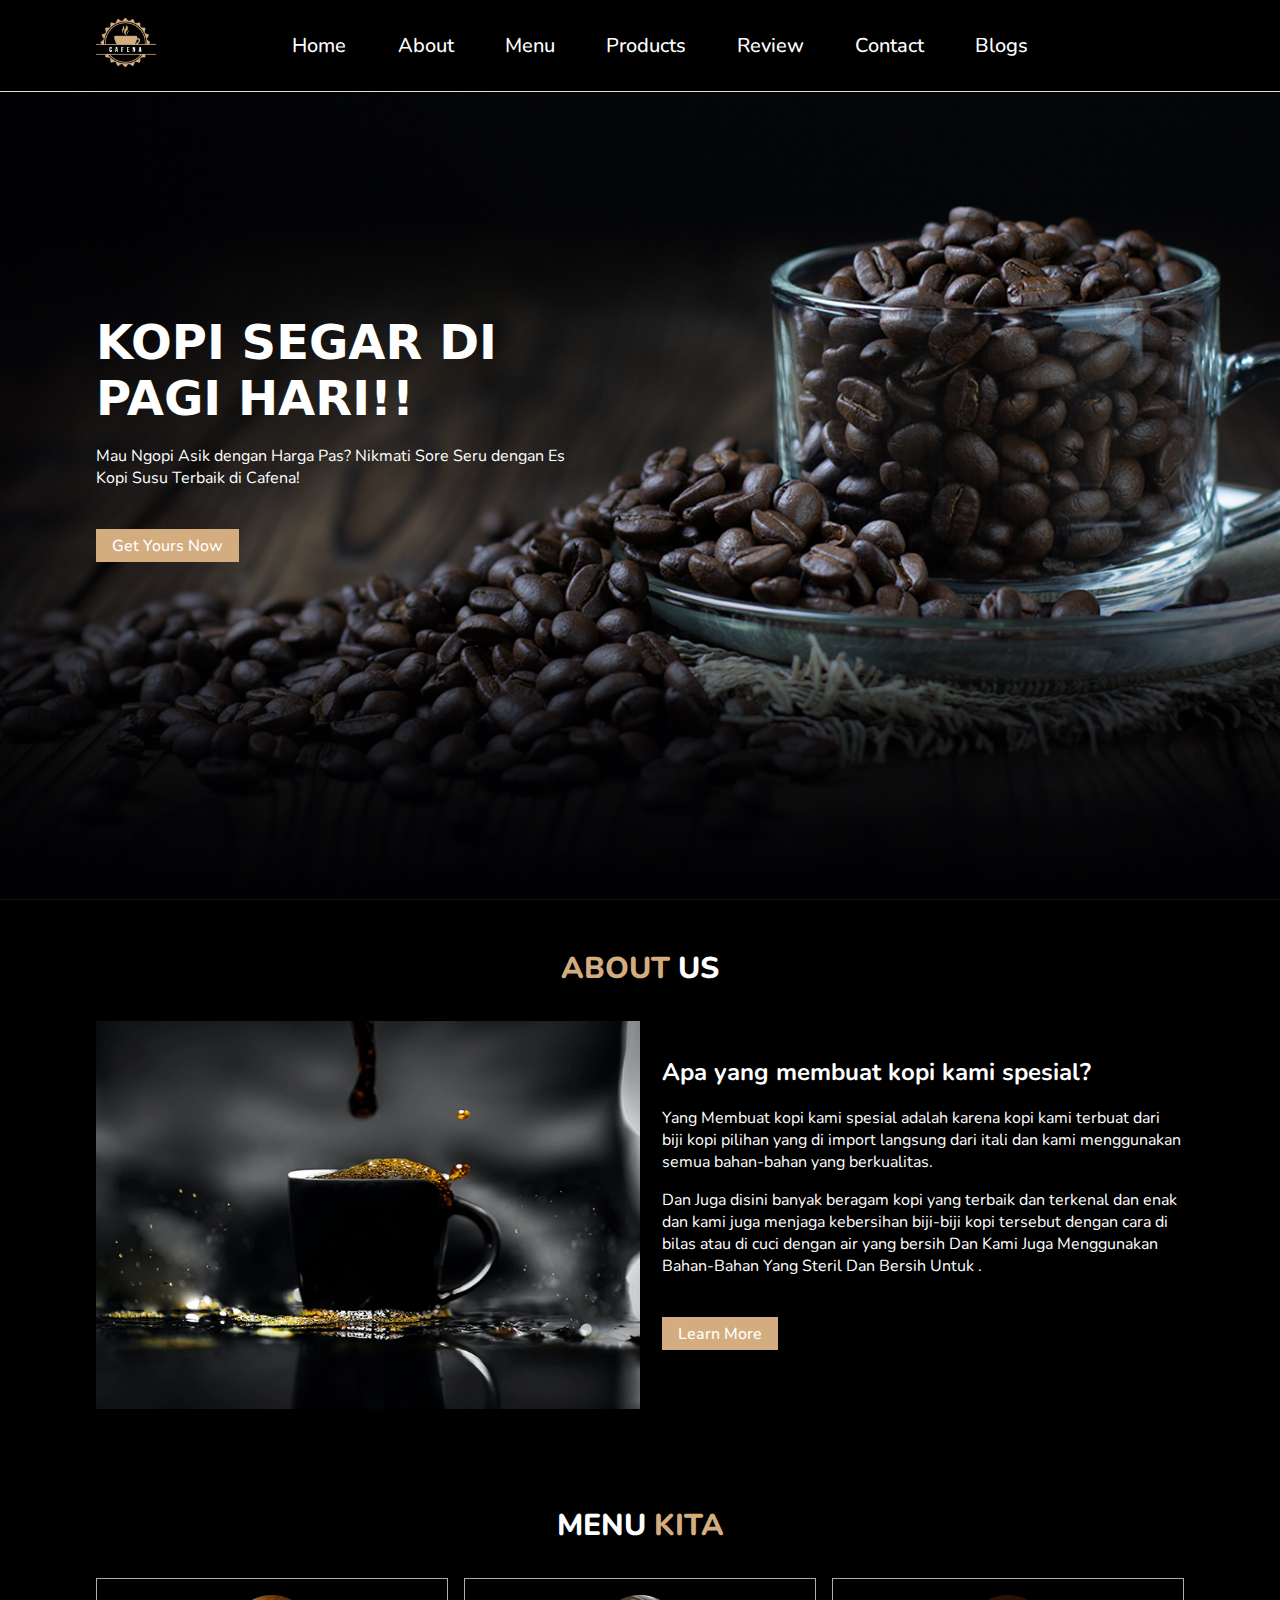
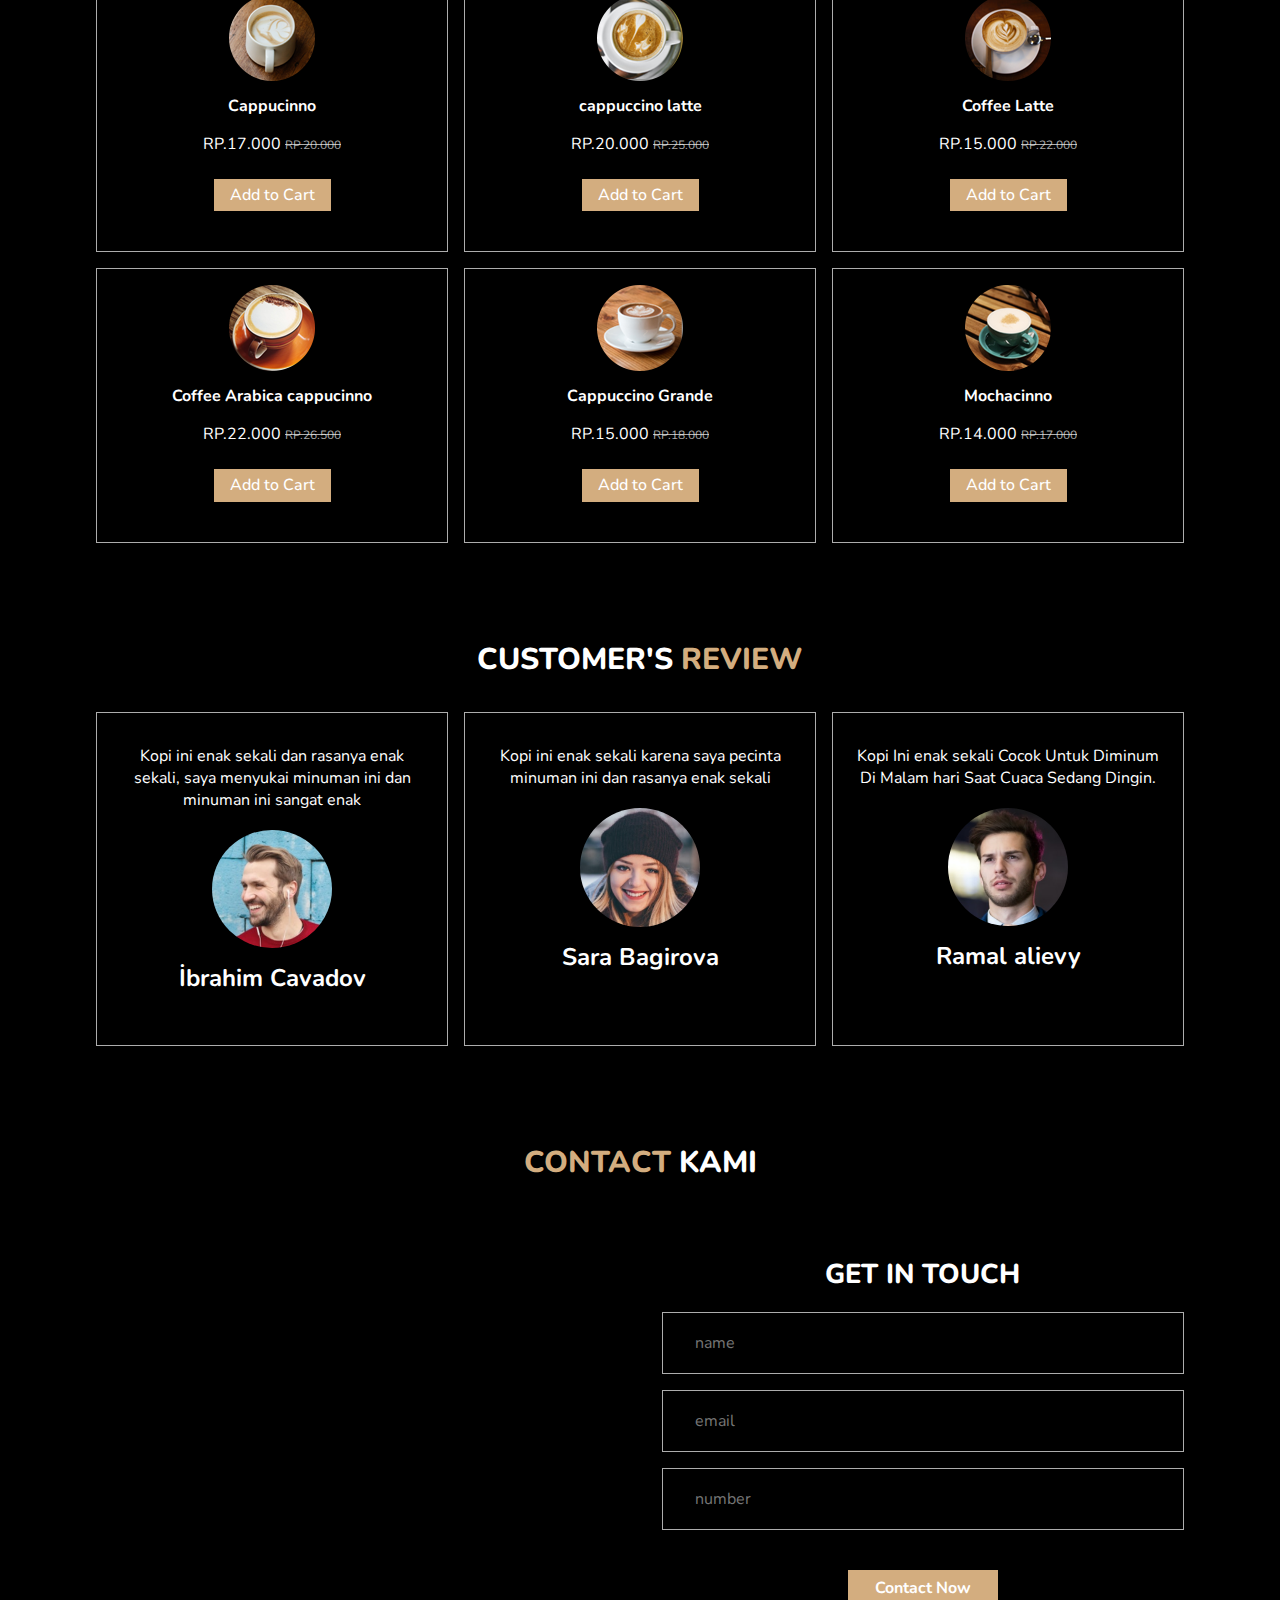
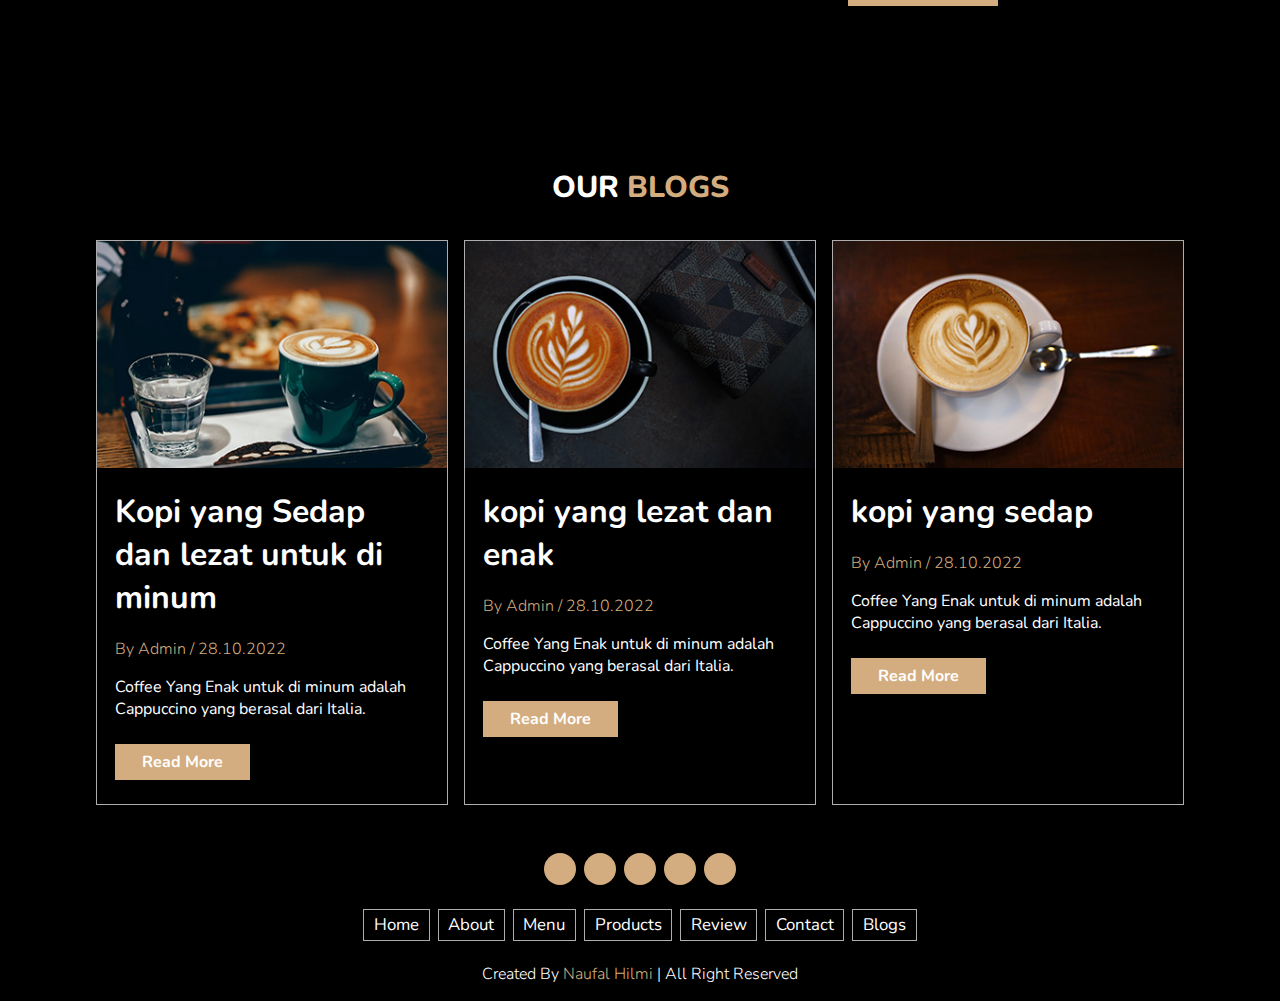
<file: index.html>
<!DOCTYPE html>
<html lang="en">

<head>
    <meta charset="UTF-8">
    <meta http-equiv="X-UA-Compatible" content="IE=edge">
    <meta name="viewport" content="width=device-width, initial-scale=1.0">
    <link rel="stylesheet" href="https://cdnjs.cloudflare.com/ajax/libs/font-awesome/6.2.0/css/all.min.css"
        integrity="sha512-xh6O/CkQoPOWDdYTDqeRdPCVd1SpvCA9XXcUnZS2FmJNp1coAFzvtCN9BmamE+4aHK8yyUHUSCcJHgXloTyT2A=="
        crossorigin="anonymous" referrerpolicy="no-referrer" />
    <link rel="stylesheet" href="style.css">
    <title>CAFENA Coffee Shop</title>
</head>

<body>

    <header class="header">
        <div class="container split">
            <a href="#home">
                <img src="image/logo.png" alt="Logo" class="logo">
            </a>

            <nav id="nav" class="nav">
                <ul class="nav-list row">
                    <li class="nav-link"><a href="#home">Home</a></li>
                    <li class="nav-link"><a href="#about">About</a></li>
                    <li class="nav-link"><a href="#menu">Menu</a></li>
                    <li class="nav-link"><a href="#products">Products</a></li>
                    <li class="nav-link"><a href="#review">Review</a></li>
                    <li class="nav-link"><a href="#contact">Contact</a></li>
                    <li class="nav-link"><a href="#blogs">Blogs</a></li>
                </ul>
            </nav>

            <div class="header-icons">
                <i id="search-btn" class="fa-sharp fa-solid fa-magnifying-glass"></i>
                <i id="cart-shopping" class="fa-regular fa-cart-shopping"></i>
                <i id="open-btn" class="fa-solid fa-bars"></i>
            </div>
            
         
                <label class="search_inp">
                    <input type="search" class="search_bar" placeholder="Search...">
                    <i class="fa-solid fa-magnifying-glass"></i>
                </label>

                <div class="shopping-cart">
                    <div class="items">
                        <h2>You haven't Any Item</h2>
                    </div>

                    <button class="btn check-items">Checkout Now</button>
                </div>
   
        </div>
    </header>


    <div id="home" class="main split">
        <div class="container">
            <div class="main-text">
                <h1>Kopi Segar Di Pagi Hari!!</h1>
                <p>Mau Ngopi Asik dengan Harga Pas? Nikmati Sore Seru dengan Es Kopi Susu Terbaik di Cafena!</p>
                <button class="btn">Get Yours Now</button>
            </div>
        </div>
    </div>


    <section class="section about" id="about">
        <div class="container">
            <h1 class="text-center sect-head">
                <span>About</span> us
            </h1>
            <div class="row">
                <img src="image/about-img.jpeg" alt="about-img" class="about-img col-50">
                <div class="about-content col-48">
                    <h2>Apa yang membuat kopi kami spesial?</h2>
                    <p>Yang Membuat kopi kami spesial adalah karena kopi kami terbuat dari biji kopi pilihan yang di import langsung dari itali dan kami menggunakan semua bahan-bahan yang berkualitas.</p>
                    <p>Dan Juga disini banyak beragam kopi yang terbaik dan terkenal dan enak dan kami juga menjaga kebersihan biji-biji kopi tersebut dengan cara di bilas atau di cuci dengan air yang bersih Dan Kami Juga Menggunakan Bahan-Bahan Yang Steril Dan Bersih Untuk .</p>
                    <button class="btn">Learn More</button>
                </div>
            </div>

        </div>
    </section>

    <section class="section menu" id="menu">
        <div class="container">
            <h1 class="text-center sect-head">
              Menu   <span>Kita</span>
            </h1>
            <div class="grid cards">
                <div class="card text-center">
                    <img src="image/menu-1.png" alt="" class="card-img">
                    <h4>Cappucinno</h4>
                    <p>RP.17.000 <del>RP.20.000</del></p>
                    <button class="btn">Add to Cart</button>
                </div>
                <div class="card text-center">
                    <img src="image/menu-2.png" alt="" class="card-img">
                    <h4>cappuccino latte</h4>
                    <p>RP.20.000 <del>RP.25.000</del></p>
                    <button class="btn">Add to Cart</button>
                </div>
                <div class="card text-center">
                    <img src="image/menu-3.png" alt="" class="card-img">
                    <h4>Coffee Latte</h4>
                    <p>RP.15.000 <del>RP.22.000</del></p>
                    <button class="btn">Add to Cart</button>
                </div>
                <div class="card text-center">
                    <img src="image/menu-4.png" alt="" class="card-img">
                    <h4>Coffee Arabica cappucinno</h4>
                    <p>RP.22.000 <del>RP.26.500</del></p>
                    <button class="btn">Add to Cart</button>
                </div>
                <div class="card text-center">
                    <img src="image/menu-5.png" alt="" class="card-img">
                    <h4>Cappuccino Grande</h4>
                    <p>RP.15.000 <del>RP.18.000</del></p>
                    <button class="btn">Add to Cart</button>
                </div>
                <div class="card text-center">
                    <img src="image/menu-6.png" alt="" class="card-img">
                    <h4>Mochacinno</h4>
                    <p>RP.14.000 <del>RP.17.000</del></p>
                    <button class="btn">Add to Cart</button>
                </div>
            </div>
        </div>
    </section>

        <section class="section review" id="review">
        <div class="container">
            <h1 class="text-center sect-head">
                customer's <span>review</span>
            </h1>

            <div class="grid cards review">
                <div class="card text-center">
                    <i class="fa-solid fa-comment-dots"></i>
                    <p>Kopi ini enak sekali dan rasanya enak sekali, saya menyukai minuman ini dan minuman ini sangat enak</p>
                    <img src="image/pic-1.png" 
                    alt="pic-1" class="card-img">
                    <h2>İbrahim Cavadov</h2>
                    <div class="stars">
                        <i class="fa-solid fa-star"></i>
                        <i class="fa-solid fa-star"></i>
                        <i class="fa-solid fa-star"></i>
                        <i class="fa-solid fa-star"></i>
                        <i class="fa-solid fa-star-half-stroke"></i>
                    </div>

                </div>
                <div class="card text-center">
                    <i class="fa-solid fa-comment-dots"></i>
                    <p>Kopi ini enak sekali karena saya pecinta minuman ini dan rasanya enak sekali</p>
                    <img src="image/pic-2.png" 
                    alt="pic-1" class="card-img">
                    <h2>Sara Bagirova</h2>
                    <div class="stars">
                        <i class="fa-solid fa-star"></i>
                        <i class="fa-solid fa-star"></i>
                        <i class="fa-solid fa-star"></i>
                        <i class="fa-solid fa-star"></i>
                        <i class="fa-solid fa-star-half-stroke"></i>
                    </div>

                </div>
                <div class="card text-center">
                    <i class="fa-solid fa-comment-dots"></i>
                    <p>Kopi Ini enak sekali Cocok Untuk Diminum Di Malam hari Saat Cuaca Sedang Dingin.</p>
                    <img src="image/pic-3.png" 
                    alt="pic-1" class="card-img">
                    <h2>Ramal alievy</h2>
                    <div class="stars">
                        <i class="fa-solid fa-star"></i>
                        <i class="fa-solid fa-star"></i>
                        <i class="fa-solid fa-star"></i>
                        <i class="fa-solid fa-star"></i>
                        <i class="fa-solid fa-star-half-stroke"></i>
                    </div>

                </div>
            </div>
        </div>
    </section>

    <section class="section contact" id="contact">
        <div class="container">
            <h1 class="sect-head text-center">
                contact <span>kami</span>
            </h1>

            <div class="row">
                <div class="col-50 map">
                    <iframe src="https://www.google.com/maps/embed?pb=!1m18!1m12!1m3!1d95014.28600680234!2d12.354247943359375!3d41.9101357!2m3!1f0!2f0!3f0!3m2!1i1024!2i768!4f13.1!3m3!1m2!1s0x132f6109209d633b%3A0x5bf66832a79c7657!2sFaro%20-%20Caff%C3%A8%20Specialty!5e0!3m2!1sen!2sid!4v1726451188985!5m2!1sen!2sid" width="600" height="450" style="border:0;" allowfullscreen="" loading="lazy" referrerpolicy="no-referrer-when-downgrade"></iframe>
                </div>

                <div class="col-48 contact-info">
                    <h1 class="info-head text-center">get in touch</h1>
                    <div class="info-inputs row">
                        <label>
                            <i class="fa-solid fa-user"></i>
                            <input type="text" placeholder="name"
                            name="name" class="name" required>
                        </label>
                        <label>
                            <i class="fa-solid fa-envelope"></i>
                            <input type="email" placeholder="email"
                                   name="email" class="email" required>
                        </label>
                        <label>
                            <i class="fa-solid fa-phone-flip"></i>
                            <input type="number" placeholder="number"
                                   name="number" class="number" required>
                        </label>
                        <button class="btn contact-btn">Contact Now</button>
                    </div>
                </div>
            </div>
        </div>
    </section>

    <section class="section blogs" id="blogs">
        <div class="container">
            <h1 class="sect-head text-center">
                our <span>blogs</span>
            </h1>

            <div class="grid cards blog-cards">
                <div class="card">
                    <img src="image/blog-1.jpeg"
                         alt="blog-1" class="blog-img">
                    <div class="blog-content">
                        <h1 class="content-head">Kopi yang Sedap dan lezat untuk di minum</h1>
                        <p class="content-date">By Admin / 28.10.2022</p>
                        <p class="content-description">Coffee Yang Enak untuk di minum adalah Cappuccino yang berasal dari Italia.</p>
                        <button class="btn blog-btn">Read More</button>
                    </div>
                </div>
                <div class="card">
                    <img src="image/blog-2.jpeg"
                         alt="blog-1" class="blog-img">
                    <div class="blog-content">
                        <h1 class="content-head">kopi yang lezat dan enak</h1>
                        <p class="content-date">By Admin / 28.10.2022</p>
                        <p class="content-description">Coffee Yang Enak untuk di minum adalah Cappuccino yang berasal dari Italia.</p>
                        <button class="btn blog-btn">Read More</button>
                    </div>
                </div>
                <div class="card">
                    <img src="image/blog-3.jpeg"
                         alt="blog-1" class="blog-img">
                    <div class="blog-content">
                        <h1 class="content-head">kopi yang sedap</h1>
                        <p class="content-date">By Admin / 28.10.2022</p>
                        <p class="content-description">Coffee Yang Enak untuk di minum adalah Cappuccino yang berasal dari Italia.</p>
                        <button class="btn blog-btn">Read More</button>
                    </div>
                </div>
            </div>
        </div>
    </section>

    <footer class="footer">
        <div class="container">
            <div class="social-stickers">
                <ul class="stickers">
                    <li>
                        <a href="#"><i class="fa-brands fa-facebook-f"></i></a>
                    </li>
                    <li>
                        <a href="#"><i class="fa-brands fa-twitter"></i></a>
                    </li>
                    <li>
                        <a href="#"><i class="fa-brands fa-instagram"></i></a>
                    </li>
                    <li>
                        <a href="#"><i class="fa-brands fa-linkedin"></i></a>
                    </li>
                    <li>
                        <a href="#"><i class="fa-brands fa-pinterest"></i></a>
                    </li>
                </ul>
            </div>
            <div class="menu-bottom">
                <ul>
                    <li><a href="#home">Home</a></li>
                    <li><a href="#about">About</a></li>
                    <li><a href="#menu">Menu</a></li>
                    <li><a href="#products">Products</a></li>
                    <li><a href="#review">Review</a></li>
                    <li><a href="#contact">Contact</a></li>
                    <li><a href="#blogs">Blogs</a></li>
                </ul>
            </div>
            <div class="author">
                <p>
                    Created By <a href="#">Naufal Hilmi</a> | All Right Reserved
                </p>
            </div>
        </div>



    </footer>

    <script src="script.js"></script>
</body>

</html>
</file>
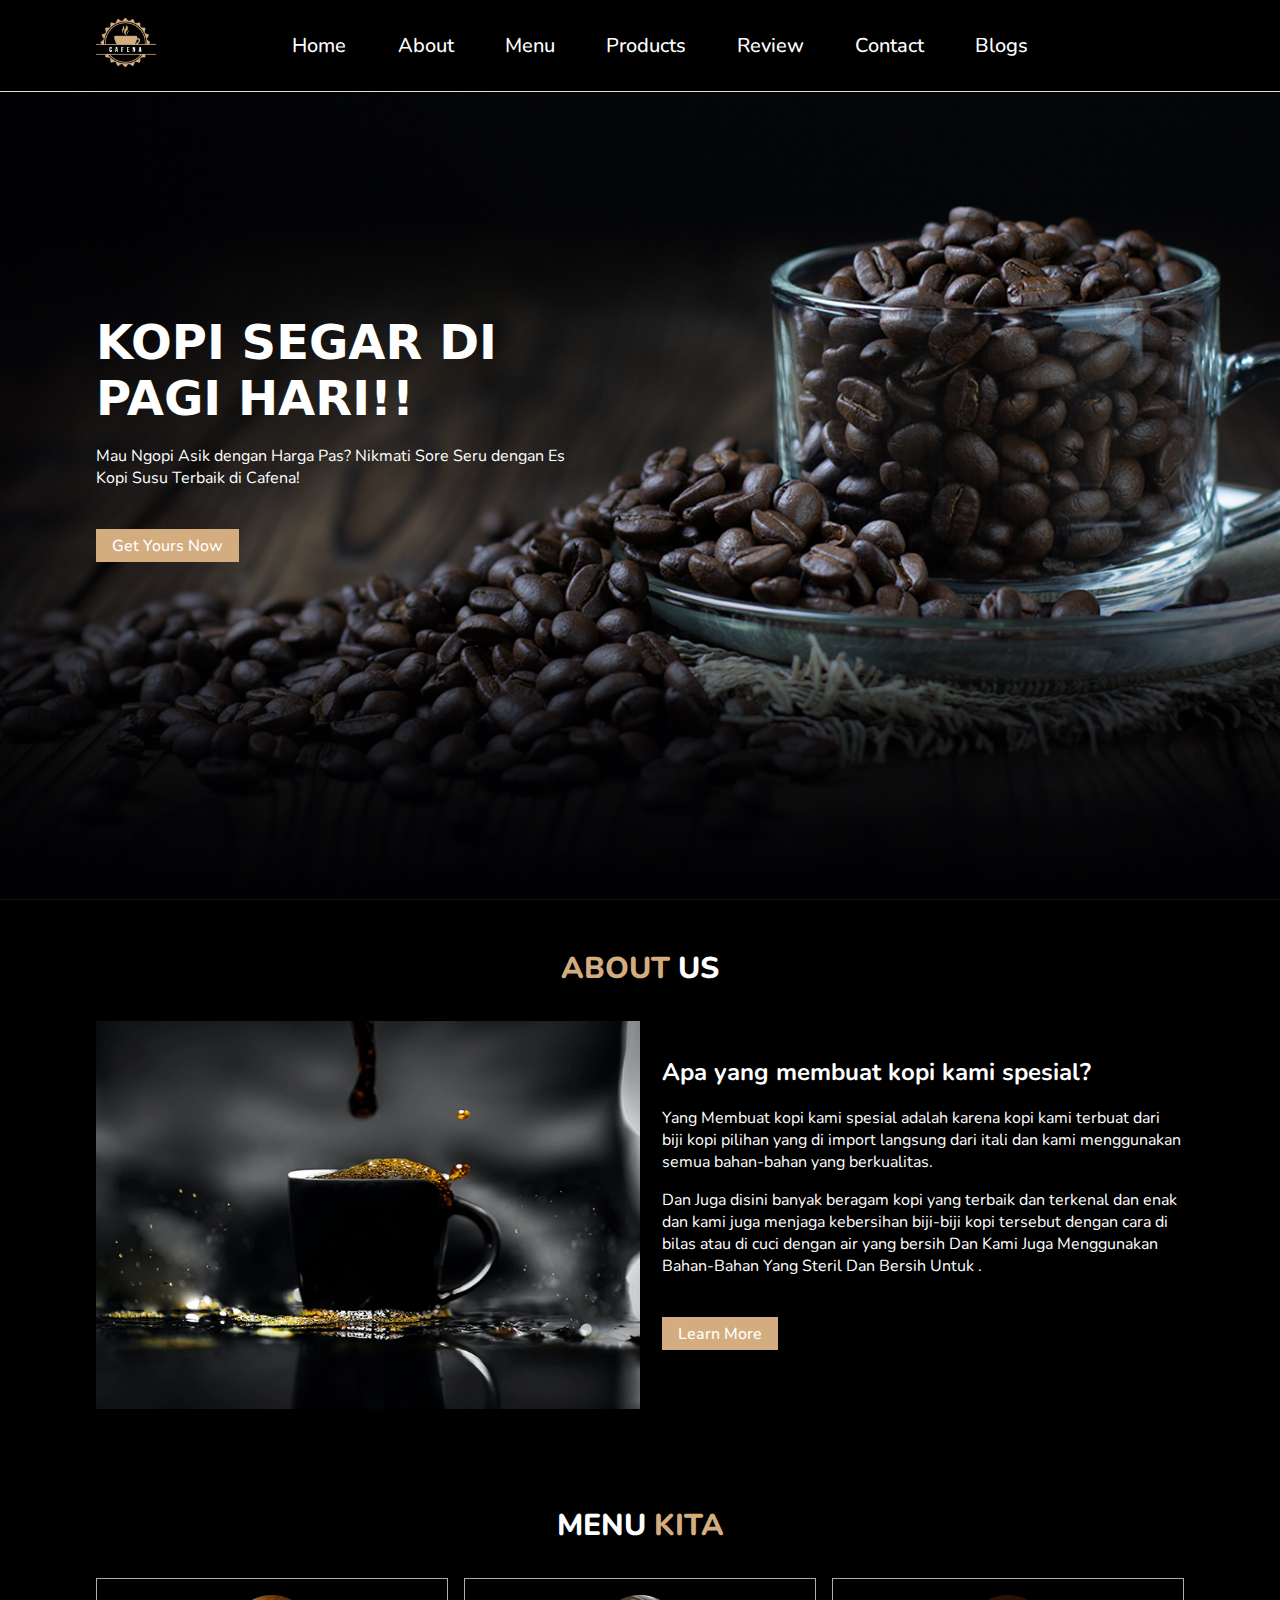
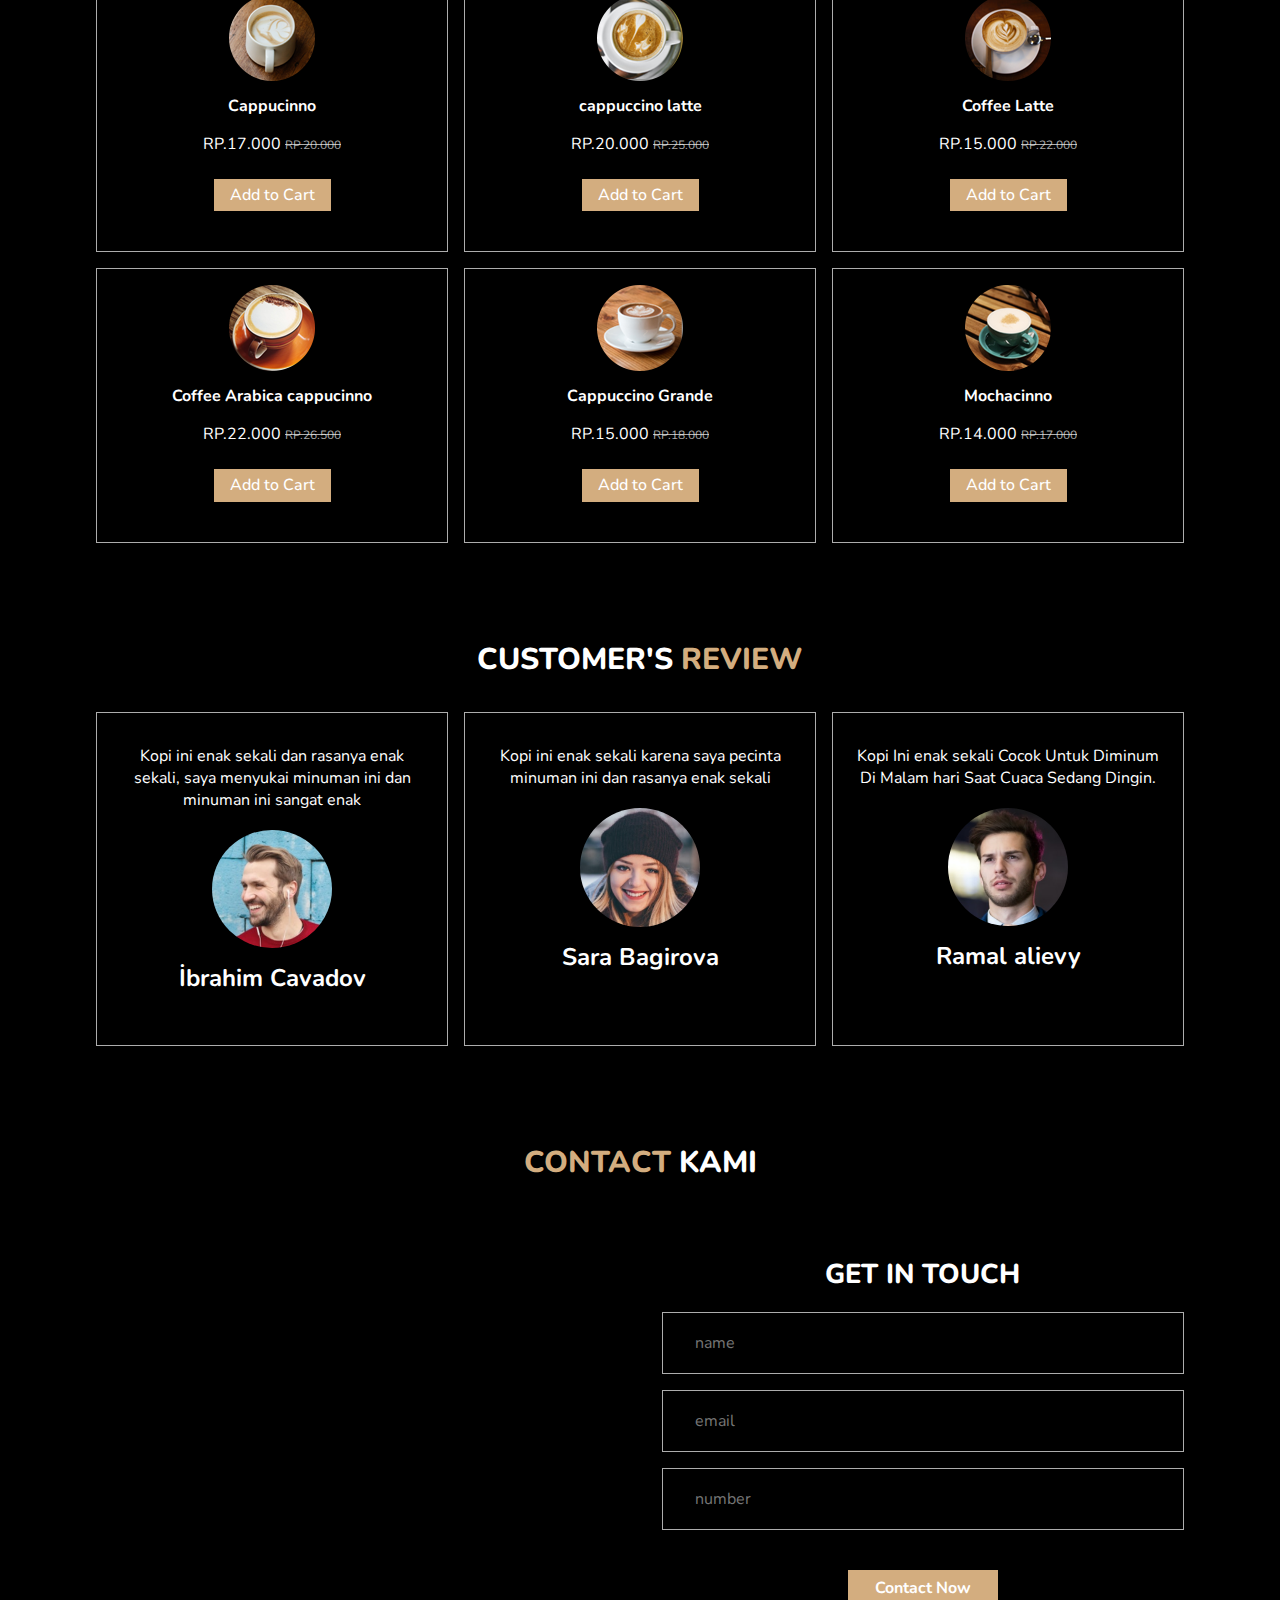
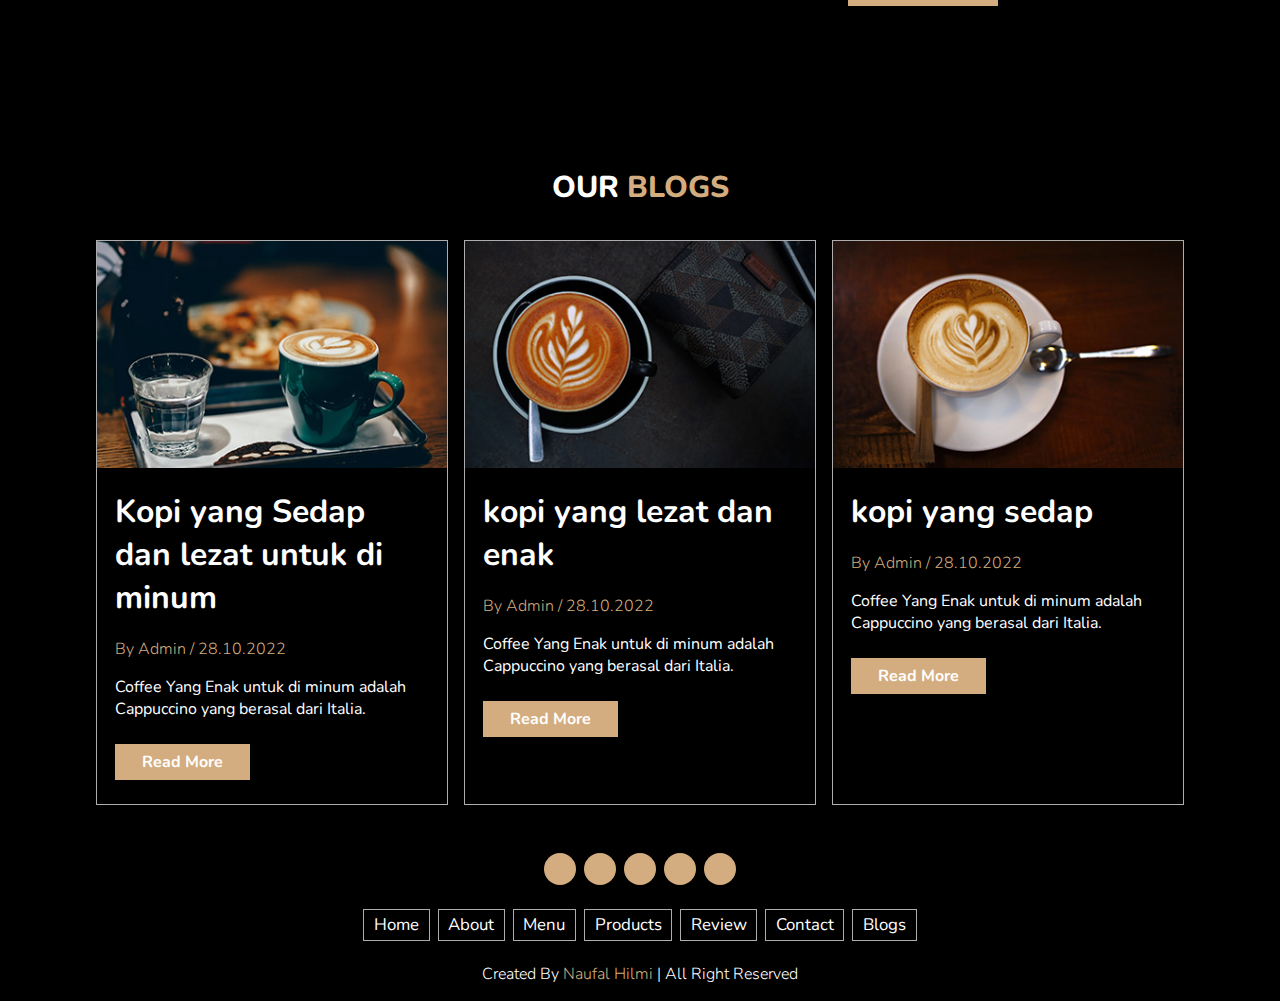
<file: skl.html>
<!DOCTYPE html>
<html lang="en">

<head>
    <meta charset="UTF-8">
    <meta http-equiv="X-UA-Compatible" content="IE=edge">
    <meta name="viewport" content="width=device-width, initial-scale=1.0">
    <link rel="stylesheet" href="https://cdnjs.cloudflare.com/ajax/libs/font-awesome/6.2.0/css/all.min.css"
        integrity="sha512-xh6O/CkQoPOWDdYTDqeRdPCVd1SpvCA9XXcUnZS2FmJNp1coAFzvtCN9BmamE+4aHK8yyUHUSCcJHgXloTyT2A=="
        crossorigin="anonymous" referrerpolicy="no-referrer" />
    <link rel="stylesheet" href="style.css">
    <title>CAFENA Coffee Shop</title>
</head>

<body>

    <header class="header">
        <div class="container split">
            <a href="#home">
                <img src="image/logo.png" alt="Logo" class="logo">
            </a>

            <nav id="nav" class="nav">
                <ul class="nav-list row">
                    <li class="nav-link"><a href="#home">Home</a></li>
                    <li class="nav-link"><a href="#about">About</a></li>
                    <li class="nav-link"><a href="#menu">Menu</a></li>
                    <li class="nav-link"><a href="#products">Products</a></li>
                    <li class="nav-link"><a href="#review">Review</a></li>
                    <li class="nav-link"><a href="#contact">Contact</a></li>
                    <li class="nav-link"><a href="#blogs">Blogs</a></li>
                </ul>
            </nav>

            <div class="header-icons">
                <i id="search-btn" class="fa-sharp fa-solid fa-magnifying-glass"></i>
                <i id="cart-shopping" class="fa-regular fa-cart-shopping"></i>
                <i id="open-btn" class="fa-solid fa-bars"></i>
            </div>
            
         
                <label class="search_inp">
                    <input type="search" class="search_bar" placeholder="Search...">
                    <i class="fa-solid fa-magnifying-glass"></i>
                </label>

                <div class="shopping-cart">
                    <div class="items">
                        <h2>You haven't Any Item</h2>
                    </div>

                    <button class="btn check-items">Checkout Now</button>
                </div>
   
        </div>
    </header>


    <div id="home" class="main split">
        <div class="container">
            <div class="main-text">
                <h1>Kopi Segar Di Pagi Hari!!</h1>
                <p>Mau Ngopi Asik dengan Harga Pas? Nikmati Sore Seru dengan Es Kopi Susu Terbaik di Cafena!</p>
                <button class="btn">Get Yours Now</button>
            </div>
        </div>
    </div>


    <section class="section about" id="about">
        <div class="container">
            <h1 class="text-center sect-head">
                <span>About</span> us
            </h1>
            <div class="row">
                <img src="image/about-img.jpeg" alt="about-img" class="about-img col-50">
                <div class="about-content col-48">
                    <h2>Apa yang membuat kopi kami spesial?</h2>
                    <p>Yang Membuat kopi kami spesial adalah karena kopi kami terbuat dari biji kopi pilihan yang di import langsung dari itali dan kami menggunakan semua bahan-bahan yang berkualitas.</p>
                    <p>Dan Juga disini banyak beragam kopi yang terbaik dan terkenal dan enak dan kami juga menjaga kebersihan biji-biji kopi tersebut dengan cara di bilas atau di cuci dengan air yang bersih Dan Kami Juga Menggunakan Bahan-Bahan Yang Steril Dan Bersih Untuk .</p>
                    <button class="btn">Learn More</button>
                </div>
            </div>

        </div>
    </section>

    <section class="section menu" id="menu">
        <div class="container">
            <h1 class="text-center sect-head">
              Menu   <span>Kita</span>
            </h1>
            <div class="grid cards">
                <div class="card text-center">
                    <img src="image/menu-1.png" alt="" class="card-img">
                    <h4>Cappucinno</h4>
                    <p>RP.17.000 <del>RP.20.000</del></p>
                    <button class="btn">Add to Cart</button>
                </div>
                <div class="card text-center">
                    <img src="image/menu-2.png" alt="" class="card-img">
                    <h4>cappuccino latte</h4>
                    <p>RP.20.000 <del>RP.25.000</del></p>
                    <button class="btn">Add to Cart</button>
                </div>
                <div class="card text-center">
                    <img src="image/menu-3.png" alt="" class="card-img">
                    <h4>Coffee Latte</h4>
                    <p>RP.15.000 <del>RP.22.000</del></p>
                    <button class="btn">Add to Cart</button>
                </div>
                <div class="card text-center">
                    <img src="image/menu-4.png" alt="" class="card-img">
                    <h4>Coffee Arabica cappucinno</h4>
                    <p>RP.22.000 <del>RP.26.500</del></p>
                    <button class="btn">Add to Cart</button>
                </div>
                <div class="card text-center">
                    <img src="image/menu-5.png" alt="" class="card-img">
                    <h4>Cappuccino Grande</h4>
                    <p>RP.15.000 <del>RP.18.000</del></p>
                    <button class="btn">Add to Cart</button>
                </div>
                <div class="card text-center">
                    <img src="image/menu-6.png" alt="" class="card-img">
                    <h4>Mochacinno</h4>
                    <p>RP.14.000 <del>RP.17.000</del></p>
                    <button class="btn">Add to Cart</button>
                </div>
            </div>
        </div>
    </section>

        <section class="section review" id="review">
        <div class="container">
            <h1 class="text-center sect-head">
                customer's <span>review</span>
            </h1>

            <div class="grid cards review">
                <div class="card text-center">
                    <i class="fa-solid fa-comment-dots"></i>
                    <p>Kopi ini enak sekali dan rasanya enak sekali, saya menyukai minuman ini dan minuman ini sangat enak</p>
                    <img src="image/pic-1.png" 
                    alt="pic-1" class="card-img">
                    <h2>İbrahim Cavadov</h2>
                    <div class="stars">
                        <i class="fa-solid fa-star"></i>
                        <i class="fa-solid fa-star"></i>
                        <i class="fa-solid fa-star"></i>
                        <i class="fa-solid fa-star"></i>
                        <i class="fa-solid fa-star-half-stroke"></i>
                    </div>

                </div>
                <div class="card text-center">
                    <i class="fa-solid fa-comment-dots"></i>
                    <p>Kopi ini enak sekali karena saya pecinta minuman ini dan rasanya enak sekali</p>
                    <img src="image/pic-2.png" 
                    alt="pic-1" class="card-img">
                    <h2>Sara Bagirova</h2>
                    <div class="stars">
                        <i class="fa-solid fa-star"></i>
                        <i class="fa-solid fa-star"></i>
                        <i class="fa-solid fa-star"></i>
                        <i class="fa-solid fa-star"></i>
                        <i class="fa-solid fa-star-half-stroke"></i>
                    </div>

                </div>
                <div class="card text-center">
                    <i class="fa-solid fa-comment-dots"></i>
                    <p>Kopi Ini enak sekali Cocok Untuk Diminum Di Malam hari Saat Cuaca Sedang Dingin.</p>
                    <img src="image/pic-3.png" 
                    alt="pic-1" class="card-img">
                    <h2>Ramal alievy</h2>
                    <div class="stars">
                        <i class="fa-solid fa-star"></i>
                        <i class="fa-solid fa-star"></i>
                        <i class="fa-solid fa-star"></i>
                        <i class="fa-solid fa-star"></i>
                        <i class="fa-solid fa-star-half-stroke"></i>
                    </div>

                </div>
            </div>
        </div>
    </section>

    <section class="section contact" id="contact">
        <div class="container">
            <h1 class="sect-head text-center">
                contact <span>kami</span>
            </h1>

            <div class="row">
                <div class="col-50 map">
                    <iframe src="https://www.google.com/maps/embed?pb=!1m18!1m12!1m3!1d95014.28600680234!2d12.354247943359375!3d41.9101357!2m3!1f0!2f0!3f0!3m2!1i1024!2i768!4f13.1!3m3!1m2!1s0x132f6109209d633b%3A0x5bf66832a79c7657!2sFaro%20-%20Caff%C3%A8%20Specialty!5e0!3m2!1sen!2sid!4v1726451188985!5m2!1sen!2sid" width="600" height="450" style="border:0;" allowfullscreen="" loading="lazy" referrerpolicy="no-referrer-when-downgrade"></iframe>
                </div>

                <div class="col-48 contact-info">
                    <h1 class="info-head text-center">get in touch</h1>
                    <div class="info-inputs row">
                        <label>
                            <i class="fa-solid fa-user"></i>
                            <input type="text" placeholder="name"
                            name="name" class="name" required>
                        </label>
                        <label>
                            <i class="fa-solid fa-envelope"></i>
                            <input type="email" placeholder="email"
                                   name="email" class="email" required>
                        </label>
                        <label>
                            <i class="fa-solid fa-phone-flip"></i>
                            <input type="number" placeholder="number"
                                   name="number" class="number" required>
                        </label>
                        <button class="btn contact-btn">Contact Now</button>
                    </div>
                </div>
            </div>
        </div>
    </section>

    <section class="section blogs" id="blogs">
        <div class="container">
            <h1 class="sect-head text-center">
                our <span>blogs</span>
            </h1>

            <div class="grid cards blog-cards">
                <div class="card">
                    <img src="image/blog-1.jpeg"
                         alt="blog-1" class="blog-img">
                    <div class="blog-content">
                        <h1 class="content-head">Kopi yang Sedap dan lezat untuk di minum</h1>
                        <p class="content-date">By Admin / 28.10.2022</p>
                        <p class="content-description">Coffee Yang Enak untuk di minum adalah Cappuccino yang berasal dari Italia.</p>
                        <button class="btn blog-btn">Read More</button>
                    </div>
                </div>
                <div class="card">
                    <img src="image/blog-2.jpeg"
                         alt="blog-1" class="blog-img">
                    <div class="blog-content">
                        <h1 class="content-head">kopi yang lezat dan enak</h1>
                        <p class="content-date">By Admin / 28.10.2022</p>
                        <p class="content-description">Coffee Yang Enak untuk di minum adalah Cappuccino yang berasal dari Italia.</p>
                        <button class="btn blog-btn">Read More</button>
                    </div>
                </div>
                <div class="card">
                    <img src="image/blog-3.jpeg"
                         alt="blog-1" class="blog-img">
                    <div class="blog-content">
                        <h1 class="content-head">kopi yang sedap</h1>
                        <p class="content-date">By Admin / 28.10.2022</p>
                        <p class="content-description">Coffee Yang Enak untuk di minum adalah Cappuccino yang berasal dari Italia.</p>
                        <button class="btn blog-btn">Read More</button>
                    </div>
                </div>
            </div>
        </div>
    </section>

    <footer class="footer">
        <div class="container">
            <div class="social-stickers">
                <ul class="stickers">
                    <li>
                        <a href="#"><i class="fa-brands fa-facebook-f"></i></a>
                    </li>
                    <li>
                        <a href="#"><i class="fa-brands fa-twitter"></i></a>
                    </li>
                    <li>
                        <a href="#"><i class="fa-brands fa-instagram"></i></a>
                    </li>
                    <li>
                        <a href="#"><i class="fa-brands fa-linkedin"></i></a>
                    </li>
                    <li>
                        <a href="#"><i class="fa-brands fa-pinterest"></i></a>
                    </li>
                </ul>
            </div>
            <div class="menu-bottom">
                <ul>
                    <li><a href="#home">Home</a></li>
                    <li><a href="#about">About</a></li>
                    <li><a href="#menu">Menu</a></li>
                    <li><a href="#products">Products</a></li>
                    <li><a href="#review">Review</a></li>
                    <li><a href="#contact">Contact</a></li>
                    <li><a href="#blogs">Blogs</a></li>
                </ul>
            </div>
            <div class="author">
                <p>
                    Created By <a href="#">Naufal Hilmi</a> | All Right Reserved
                </p>
            </div>
        </div>



    </footer>

    <script src="app.js"></script>
</body>

</html>
</file>
<file: style.css>
@import url('https://fonts.googleapis.com/css2?family=Nunito:wght@300;400;500;600;700;800;900&display=swap');

* {
    margin: 0;
    padding: 0;
    box-sizing: border-box;
    list-style: none;
    text-decoration: none;
    font-family: 'Nunito', sans-serif;
}

:root {
    --bg-color: #000;
    --text-color: #ffff;
    --btn-bg-color: #d3ad7f;

    --z-index: 10;
}
html{
    scroll-padding-top: 5rem;
    scroll-behavior: smooth;
    
}

body {
    background-color: #000;
}

img {
    width: 100%;
    height: auto;
}

h1,
h2,
h3,
h4 {
    margin-bottom: 1.2rem;
    color: var(--text-color);
}

p {
    margin-bottom: 1rem;
    color: var(--text-color);
}

.section {
    padding: 3rem 0;
}

.container {
    width: 85%;
    max-width: 1200px;
    margin-inline: auto;
}

.grid {
    display: grid;
}

.row {
    display: flex;
    flex-direction: column;
    justify-content: space-between;
    row-gap: 1rem;
}

.split {
    display: flex;
    justify-content: space-between;
    align-items: center;
}

.text-center {
    text-align: center;
}


.header {
    background: #000;
    position: fixed;
    width: 100%;
    left: 0;
    top: 0;
    border-bottom: 1px solid #eeee;
    padding: 1rem 0;
    z-index: var(--z-index);
}

.logo {
    width: 60px;
}

.header-icons {
    color: var(--text-color);
}

.header-icons i {
    cursor: pointer;
    font-size: 20px;
    font-weight: 600;
}

.header-icons i+i {
    margin-left: 1.2rem;
}

.header-icons i:hover {
    color: var(--btn-bg-color);
}

.nav {
    position: absolute;
    right: -100%;
    top: 88px;
    padding: 1rem;
    background-color: var(--text-color);
    width: 65%;
    height: 100vh;
    border-radius: 5px 0 0 5px;
    transition: right .4s;
}

.nav-list {
    position: relative;
    gap: 3.2rem;
}

.nav-link a {
    color: #000;
    font-weight: 500;
    font-size: 20px;
}

.nav-link a:hover {
    color: var(--btn-bg-color);
    border-bottom: #d3ad7f solid 1px;
    padding-bottom: .25rem;
    transition: all .3s;
}

.open-menu {
    right: 0;
    transition: .4s;
}

.search_inp{
    position: absolute;
    right: 15%;
    top: 105%;
    display: flex;
    align-items: center;
    justify-content: space-between;
    transform: scaleY(0);
    transform-origin: top;
    transition: transform .4s;
}
.open-search_inp{
    transform: scaleY(1);
    transition: transform .4s;
}
.search_inp i{
    color: #eeeeeeb9;
    /* margin: 0 10px; */
    margin-left: 5px;
    padding: 6px;
    cursor: pointer;
    border: solid 1px #eeeeeeb9;
}
.search_bar{
    outline: none;
    border: none;
    height: 30px;
    padding: 0 1rem;
}

.shopping-cart {
    position: absolute;
    right: -100%;
    top: 100%;
    background-color: var(--text-color);
    height: 100vh;
    max-width: 100%;
    display: flex;
    flex-direction: column;
    padding: 1rem .56rem;
}
.items h2{
    color: #000;
    font-size: 1.2rem;
}
.card-active{
    right: 0;
    transition: right .4s;
}

.shop-card{
    display: flex;
    align-items: center;
    justify-content: space-between;
    margin-bottom: 2rem;
}
.close-btn{
    display: flex;
    align-self: flex-start;
    justify-content: center;
    cursor: pointer;
    font-size: 1.1rem;
}
.item-desc *{
    color: #000;
}
.item-desc{
    margin-left: 1.5rem;
    margin-right: 3rem;
}
.prod-item{
    display: flex;
    align-items: center;
}
.prod-item>img{
    width: 90px;
}

.main {
    padding: 10rem 0;
    background: url(image/home-img.jpeg);
    background-repeat: no-repeat;
    background-position: center;
    background-size: cover;
    height: 100vh;

}

.btn {
    padding: .325rem 1rem;
    margin: 1.5rem 0;
    border: none;
    background-color: var(--btn-bg-color);
    color: var(--text-color);
    font-weight: 500;
    font-size: 1rem;
    cursor: pointer;

}

.btn:hover {
    padding: .325rem 2rem;
    transition: .4s;
    color: #000;
}

.main-text {
    text-align: center;
    margin-inline: auto;
    align-self: center;
}

.main-text h1 {
    text-transform: uppercase;
    font-weight: 700;
    font-family: system-ui, -apple-system, BlinkMacSystemFont, 'Segoe UI', Roboto, Oxygen, Ubuntu, Cantarell, 'Open Sans', 'Helvetica Neue', sans-serif;
}

.sect-head {
    text-transform: uppercase;
    font-size: 30px;
    font-weight: 800;
    margin-bottom: 2rem;
}

.sect-head>span {
    color: var(--btn-bg-color);
}

.about-content {
    align-self: center;
}

.card-img {
    margin-bottom: .5rem;
    width: auto;
}

.card h4 {
    margin-bottom: 1rem;
}

.card p>del {
    text-decoration: line-through;
    font-size: 12px;
    color: #eeeeeeb9;
}

.card p {
    margin-bottom: 0;
}

.cards {
    grid-template-columns: repeat(auto-fit, minmax(250px, 1fr));
    grid-gap: 1rem;
}

.card {
    border: 1px solid #eeeeeeb9;
    padding: 1rem 0;
}

.stars{
    color: #d3ad7f;
    margin-bottom: 1rem;
}
.product-btns{
    margin-bottom: 2rem;
}
.product-btns button{
    background: none;
    border: #eeeeeeb9 solid 1px;
    color: var(--text-color);
    font-size: 1.5rem;
    padding: .5rem .7rem;
    cursor: pointer;
    transition: color .4s;
}
.product-btns button:hover{
    background-color: #d3ad7f;
}
.product-btns button+button{
    margin-left: .4rem;
}

.review .card>i{
    color: var(--btn-bg-color);
    font-size: 3rem;
    margin-bottom: 1rem;
}
.review .card{
    padding: 2rem 1.5rem;
}
.review .card p{
    margin-bottom: 1.2rem;
}
.review .card .card-img{
    border-radius: 50%;
    width: 120px;
}

.contact .sect-head{
    color: var(--btn-bg-color);
}
.contact .sect-head>span{
    color: var(--text-color);
}

.map iframe{
    width: 100%;
}
.info-head{
    text-transform: uppercase;
    font-size: 1.7rem;
    font-weight: 800;
}
.info-inputs label{
    border: solid 1px #eeeeeeb9;
    padding: 10px 1rem;
    display: flex;
    align-items: center;
    justify-content: space-between;
}
.info-inputs label i{
    color: var(--text-color);
    margin-right: 1rem;
    font-size: 1.5rem;
}
.info-inputs label input{
    height: 40px;
    width: 100%;
    background: none;
    border: none;
    outline: none;

    color: var(--text-color);
    font-size: 1rem;
}
.info-inputs label input::placeholder{
    font-size: 1rem;
}
.contact-btn{
    padding: .425rem 1.7rem;
    margin-inline: auto;
    font-weight: 700;
}
.contact-btn:hover{
    padding: .425rem 2.7rem;
}

.blog-cards .card{
    padding: 0;
}
.blog-img{
    margin-bottom: 1rem;
    width: 100%;
}
.blog-content{
    padding: 0 1.1rem;
}
.blog-content .content-date{
    color: var(--btn-bg-color);
    margin-bottom: 1rem;
    font-size: 1rem;
    font-weight: 300;
}
.blog-content .blog-btn{
    font-weight: 700;
    padding: .425rem 1.7rem;
}

.author p{
    text-align: center;
    font-weight: 300;
    font-size: 1rem;
}
.author p>a{
    color: var(--btn-bg-color);
}
.menu-bottom{
    margin-bottom: 1.4rem;
}
.menu-bottom ul{
    display: flex;
    align-items: center;
    justify-content: center;
    flex-wrap: wrap;
    gap: .5rem;
}
.menu-bottom ul li{
    border: #eeeeeeb9 solid 1px;
    padding: .215rem .6rem;
}
.menu-bottom ul li a{
    color: var(--text-color);
    font-size: 1.05rem;
}
.menu-bottom ul li:hover{
    background-color: #d3ad7f;
}
.social-stickers{
    text-align: center;
    margin-bottom: 1.5rem;
}
.stickers{
    display: flex;
    align-items: center;
    justify-content: center;
    gap: .5rem;
    flex-wrap: wrap;
}
.stickers li{
    border-radius: 50%;
    background-color: #d3ad7f;
    color: var(--text-color);    
}
.stickers li:hover{
    background-color: var(--text-color);
}
.stickers li:hover a{
    color: #d3ad7f;
}
.stickers li a{
    padding: 1rem;
    display: flex;
    align-items: center;
    justify-content: center;
    color: var(--text-color);
}

@media screen and (min-width: 320px) {
    .shopping-cart{
        max-width: 90%;
    }
}

@media screen and (min-width: 475px) {
    .nav{
        width: 50%;
    }
}


@media screen and (min-width: 880px) {
    img {
        width: auto;
        height: auto;
    }

    .row {
        flex-direction: row;
    }

    .col-50 {
        width: 50%;
    }

    .col-48 {
        width: 48%;
    }

    .nav {
        position: static;
        height: auto;
        width: auto;
        background: none;
    }

    #open-btn {
        display: none;
    }

    .nav-link a {
        color: var(--text-color);
    }

    .main-text {
        max-width: 45%;
        margin: 0;
        text-align: start;
    }

    .main-text h1 {
        font-size: 48px;
    }

    .cards {
        grid-template-columns: repeat(3, 1fr);
    }
    .info-inputs{
        flex-direction: column;
    }

    .contact-info{
    align-self: center;
    }

}
</file>
